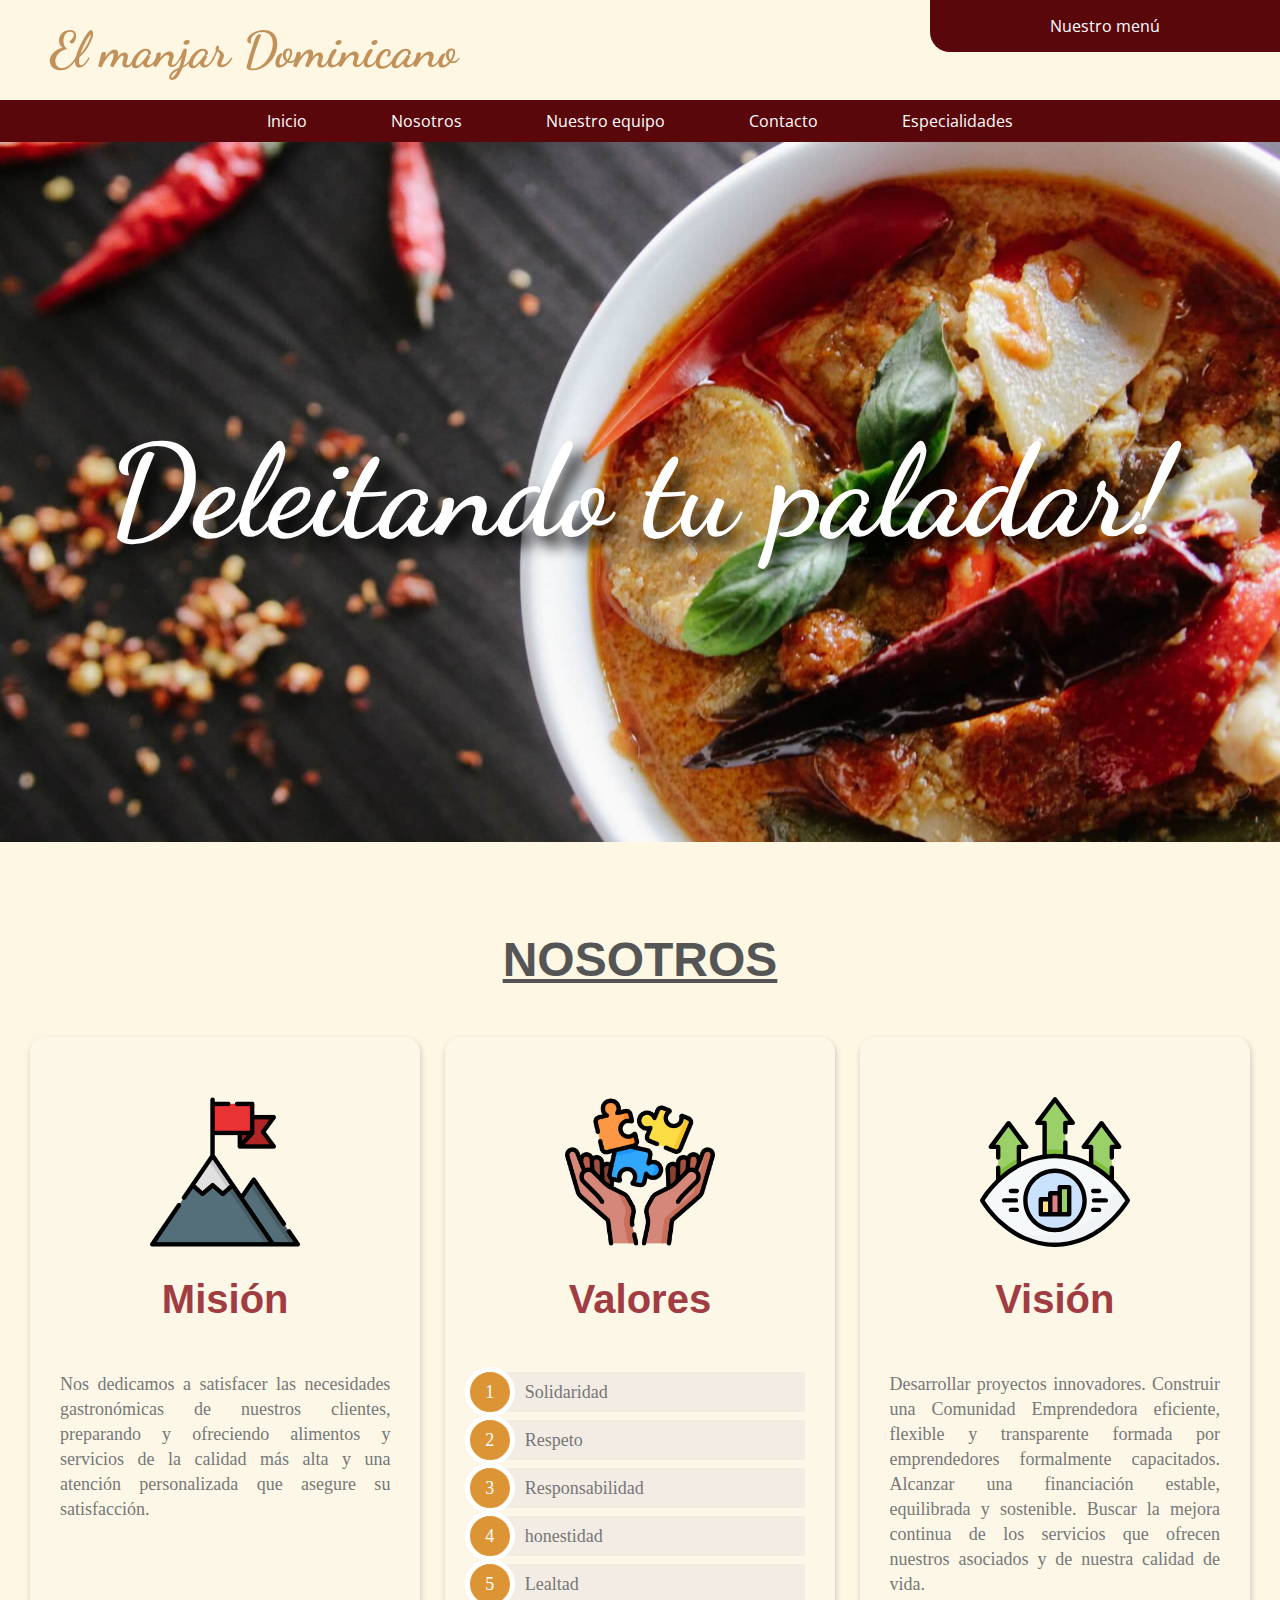
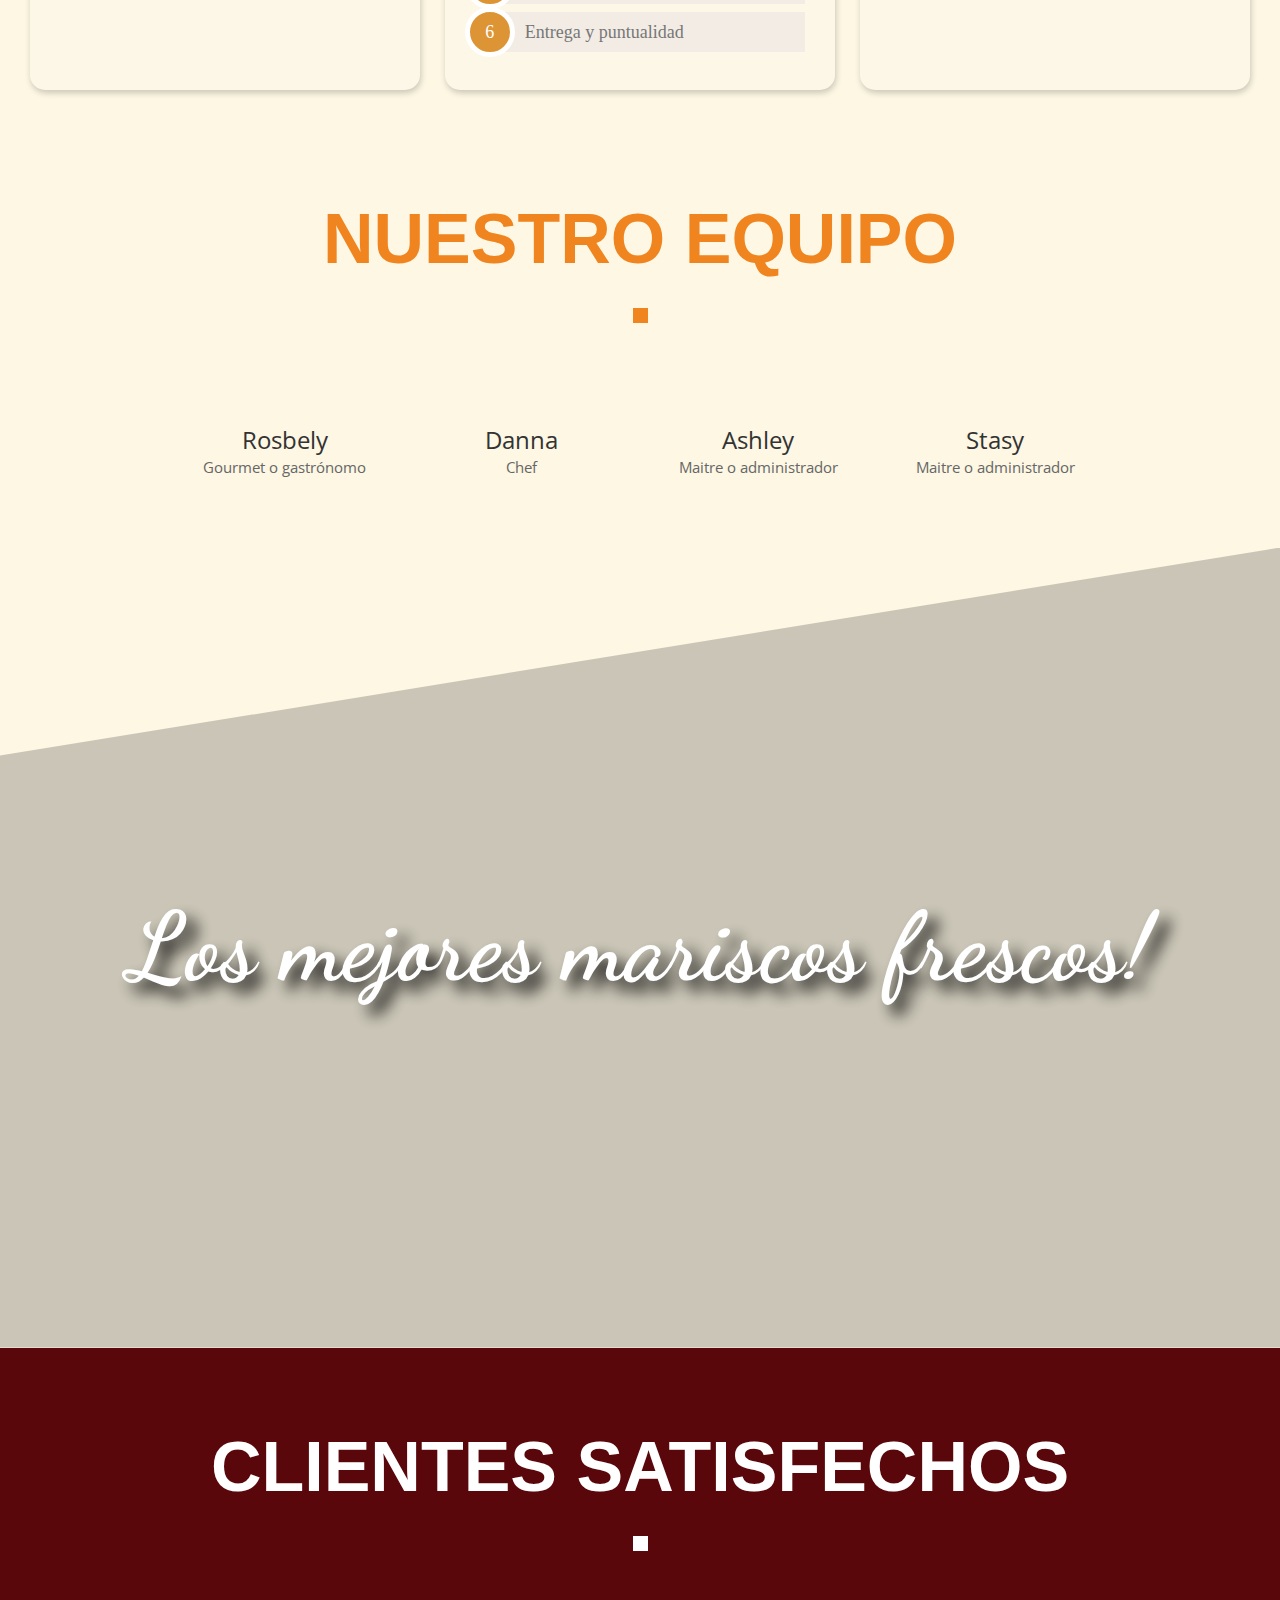
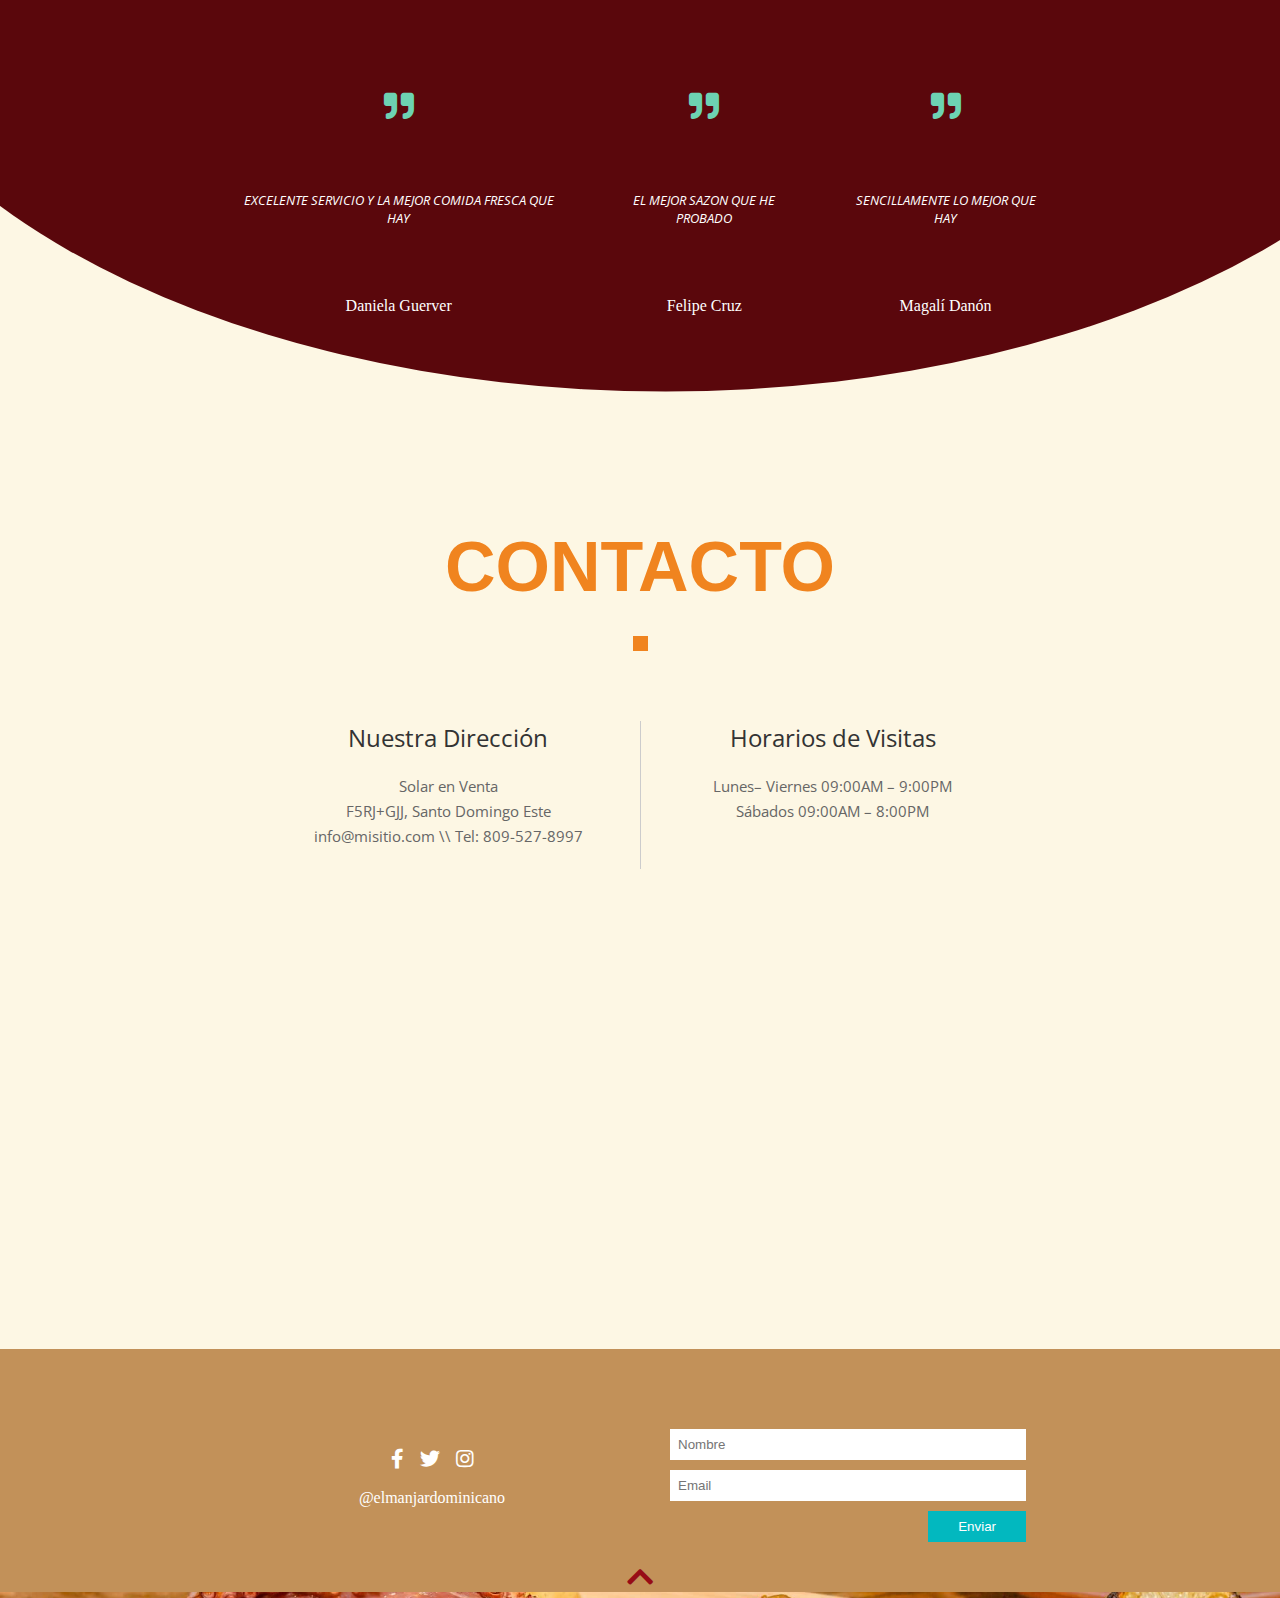
<file: index.html>
<!DOCTYPE html>
<html lang="en">
<head>
    <meta charset="UTF-8">
    <meta name="viewport" content="width=device-width, initial-scale=1.0">
    <title>Mi sitio</title>
    <link href="https://fonts.googleapis.com/css2?family=Open+Sans:wght@400;600;700&display=swap" rel="stylesheet">
    <link rel="stylesheet" href="https://cdnjs.cloudflare.com/ajax/libs/font-awesome/5.12.1/css/all.min.css">
    <link rel="preconnect" href="https://fonts.googleapis.com">
    <link rel="preconnect" href="https://fonts.gstatic.com" crossorigin>
    <link href="https://fonts.googleapis.com/css2?family=Dancing+Script:wght@400;700&display=swap" rel="stylesheet">
    <link rel="shortcut icon" href="img/favicon.png" type="image/x-icon">
    <link rel="stylesheet" href="css/main_style.css">
</head>
<body>
    <header class="cabecera_principal">
        <!-- <div class="caja_tres_color">
            <div class="caja turqueza"></div>
            <div class="caja azul"></div>
            <div class="caja verde"></div>
        </div> -->
        <div class="contenido_cabecera">
            <!-- <img src="LOGO.jpeg" alt=""> -->
            <h1 class="titulo_cabecera">El manjar Dominicano</h1>
        </div>
        <div class="menu_cabecera">
            <ul>
                <li><a href="#">Inicio</a></li>
                <li><a href="#nosotros">Nosotros</a></li>
                <li><a href="#nuestro equipo">Nuestro equipo  </a></li>
                <li><a href="#contacto">Contacto</a></li>
                <li><a href="./citas.html">Especialidades</a></li>
            </ul>
        </div>

        <a href="./citas.html" class="btn_flotante">Nuestro menú</a>
    </header>

    <div class="slider">
        <h2 class="slider-slogan">Deleitando tu paladar!</h2>
        <!-- <div class="bloques_contenido">
            <div class="caja turqueza">
                <a href="">
                    Meicina 
                    <span>general</span>
                </a>
            </div>
            <div class="caja azul">
                <a href="">
                    Asistecia
                    <span>medica</span>
                </a>
            </div>
            <div class="caja verde">
                <a href="">
                    Emergencias 
                    <span>medica</span>
                </a>
            </div> -->
        </div>
    </div>

     <div class="valores_mision_vision_container">
         <a name="nosotros"></a>
        <h2 class="nosotros_main_title">Nosotros</h2>

        <div class="sub_container_valor_mision_vision" id="sub_container_valor_mision_vision">
            <div class="mision" id="mision">
                <img src="img/goal.png" loading="lazy" class="mision_img" alt="">
                <h2 class="mision_title">Misión</h2>
                <p class="mision_text">
                    Nos dedicamos a satisfacer las necesidades gastronómicas de nuestros clientes, preparando y ofreciendo alimentos y 
                    servicios de la calidad más alta y una atención personalizada que asegure su satisfacción.
                </p>
            </div>
            <div class="valores" id="valores">
                <img src="img/integrity.png" loading="lazy" class="valores_img" alt="">
                <h2 class="valores_title">Valores</h2>
                <ul class="lista_valores">
                    <li><span class="number_item_valor">1</span>Solidaridad</li>
                    <li><span class="number_item_valor">2</span>Respeto </li>
                    <li><span class="number_item_valor">3</span>Responsabilidad</li>
                    <li><span class="number_item_valor">4</span>honestidad </li>
                    <li><span class="number_item_valor">5</span>Lealtad</li>
                    <li><span class="number_item_valor">6</span>Entrega y puntualidad</li>
                </ul>
            </div>
            <div class="vision" id="vision">
                <img src="img/vision.svg" loading="lazy" class="vision_img" alt="">
                <h2 class="vision_title">Visión</h2>
                <p class="vision_text">
                    Desarrollar proyectos innovadores. Construir una Comunidad Emprendedora eficiente, flexible y
                    transparente formada por emprendedores formalmente capacitados. Alcanzar una financiación
                    estable, equilibrada y sostenible. Buscar la mejora continua de los servicios que ofrecen nuestros
                    asociados y de nuestra calidad de vida.
                </p>
            </div>
        </div>
    </div>
    <a name="nuestro equipo"></a>

    <div class="nuestros_medicos">
        <h2>Nuestro Equipo</h2>
        <span class="cuadrito"></span>

        <div class="container_doctores">
            <div class="">
                <h2>Rosbely</h2>
                <p>Gourmet o gastrónomo</p>
            </div>
            <div class="">
                <h2>Danna</h2>
                <p>Chef</p>
            </div>
            <div class="">
                <h2>Ashley</h2>
                <p>Maitre o administrador</p>
            </div>
            <div class="">
                <h2>Stasy</h2>
                <p>Maitre o administrador</p>
            </div>
        </div>
    </div>


    <div class="paralax">
        <div class="paralax-overlay">
            <h2>Los mejores mariscos frescos!</h2>
        </div>
    </div>

    
    <div class="clientes_satisfechos">
        <h2>Clientes satisfechos</h2>
        <span class="cuadrito"></span>

        <div class="container_testimonios">
            <div>
                <i class="fas fa-quote-right"></i>
                <p>EXCELENTE SERVICIO Y LA MEJOR COMIDA FRESCA QUE HAY</p>
                <span>Daniela Guerver</span>

            </div>
            <div>
                <i class="fas fa-quote-right"></i>
                <p>EL MEJOR SAZON QUE HE PROBADO</p>
                <span>Felipe Cruz</span>
            </div>
            <div>
                <i class="fas fa-quote-right"></i>
                <p>SENCILLAMENTE LO MEJOR QUE HAY</p>
                <span>Magalí Danón</span>
            </div>
        </div>  

    </div>
    <a name="contacto"></a>

    <div class="contacto">
        <h2>Contacto</h2>
        <span class="cuadrito"></span>

        <div class="container_info">
            <div class="left">
                <h3>Nuestra Dirección</h3>
                <p>
                    Solar en Venta
                                 
                </p>
                <p>
                    F5RJ+GJJ, Santo Domingo Este    
                </p>
                <p>
                    info@misitio.com \\ Tel: 809-527-8997
                </p>
            </div>
            <div class="right">
                <h3>Horarios de Visitas</h3>
                <p>Lunes– Viernes 09:00AM – 9:00PM</p>
                <p>Sábados 09:00AM – 8:00PM</p>
            </div>
        </div>
        <iframe class="map" src="https://www.google.com/maps/embed?pb=!1m18!1m12!1m3!1d1157.9026384616038!2d-69.81841113911788!3d18.491355558312378!2m3!1f0!2f0!3f0!3m2!1i1024!2i768!4f13.1!3m3!1m2!1s0x8eaf8702f631c197%3A0x63cf42b4c5fa8dc8!2sSolar%20en%20Venta!5e0!3m2!1sen!2sdo!4v1654498781287!5m2!1sen!2sdo" width="600" height="450" style="border:0;" allowfullscreen="" loading="lazy" referrerpolicy="no-referrer-when-downgrade"></iframe>
    </div>

    <footer>
        <div class="container_info">
            <div class="left">
                <i class="fab fa-facebook-f"></i>
                <i class="fab fa-twitter"></i>
                <i class="fab fa-instagram"></i>
                <p>@elmanjardominicano</p>
            </div>
            <div class="right">
                <form action="">
                    <input type="text" placeholder="Nombre">
                    <input type="text" placeholder="Email">
                    <button type="submit">Enviar</button>
                </form>
            </div>
        </div>
        <i class="fas fa-chevron-up up"></i>
        <div class="mini_paralax">

        </div>
    </footer>

    <script src="js/main.js"></script>
</body>
</html>
</file>
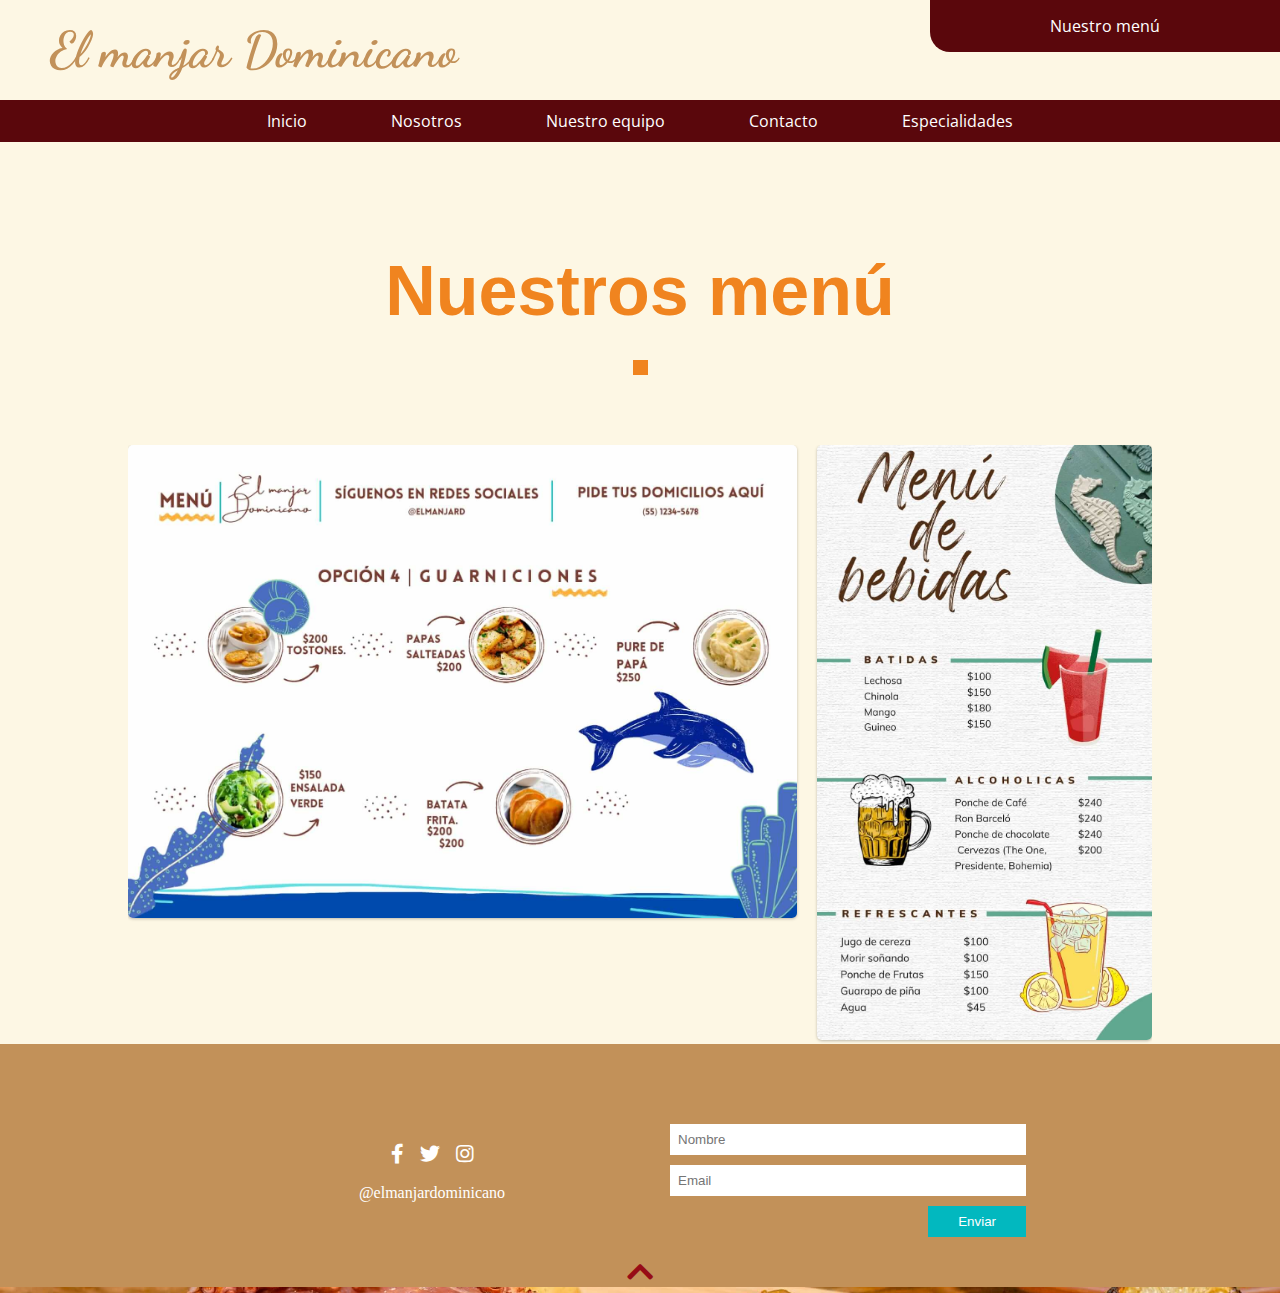
<file: citas.html>
<!DOCTYPE html>
<html lang="en">
<head>
    <meta charset="UTF-8">
    <meta name="viewport" content="width=device-width, initial-scale=1.0">
    <title>Mi sitio</title>
    <link href="https://fonts.googleapis.com/css2?family=Open+Sans:wght@400;600;700&display=swap" rel="stylesheet">
    <link rel="stylesheet" href="https://cdnjs.cloudflare.com/ajax/libs/font-awesome/5.12.1/css/all.min.css">
    <link rel="preconnect" href="https://fonts.googleapis.com">
    <link rel="preconnect" href="https://fonts.gstatic.com" crossorigin>
    <link href="https://fonts.googleapis.com/css2?family=Dancing+Script:wght@400;700&display=swap" rel="stylesheet">
    <link rel="shortcut icon" href="img/favicon.png" type="image/x-icon">
    <link rel="stylesheet" href="css/main_style.css">
</head>
<body>
    <header class="cabecera_principal">
        <!-- <div class="caja_tres_color">
            <div class="caja turqueza"></div>
            <div class="caja azul"></div>
            <div class="caja verde"></div>
        </div> -->
        <div class="contenido_cabecera">
            <!-- <img src="LOGO.jpeg" alt=""> -->
            <h1 class="titulo_cabecera">El manjar Dominicano</h1>
        </div>
        <div class="menu_cabecera">
            <ul>
                <li><a href="./index.html">Inicio</a></li>
                <li><a href="#nosotros">Nosotros</a></li>
                <li><a href="#nuestro equipo">Nuestro equipo  </a></li>
                <li><a href="#contacto">Contacto</a></li>
                <li><a href="./citas.html">Especialidades</a></li>
            </ul>
        </div>

        <a href="./citas.html" class="btn_flotante">Nuestro menú</a>

    <div class="citas_medicas">
        <h2>Nuestros menú</h2>
        <span class="cuadrito"></span>

        <div class="container-menu">
            <div class="menu1">
                <img src="img/menu1.jpeg" alt="menu1">
            </div>
            <div class="menu2">
                <img src="img/menu2.jpeg" alt="menu2">
            </div>
        </div>
    </div>

    <footer>
        <div class="container_info">
            <div class="left">
                <i class="fab fa-facebook-f"></i>
                <i class="fab fa-twitter"></i>
                <i class="fab fa-instagram"></i>
                <p>@elmanjardominicano</p>
            </div>
            <div class="right">
                <form action="">
                    <input type="text" placeholder="Nombre">
                    <input type="text" placeholder="Email">
                    <button type="submit">Enviar</button>
                </form>
            </div>
        </div>
        <i class="fas fa-chevron-up up"></i>
        <div class="mini_paralax">

        </div>
    </footer>



    <script src="js/main.js"></script>
</body>
</html>
</file>
<file: css/main_style.css>
/* ----------------------Cabecera y estilos globales------------------------- */
*{
    padding: 0px;
    margin: 0px;
    box-sizing: border-box;
}
html{
    scroll-behavior: smooth;
    background-color: #FDF7E4;
}
.cabecera_principal{
    width: 100%;
    
}
.caja_tres_color{
    display: grid;
    grid-template-columns: 1fr 1fr 1fr;
}
.caja{
    height: 10px;
}
.caja.turqueza{
    background-color: #5fa78f;
}
.caja.azul{
    background-color: #c29159;
}
.caja.verde{
    background-color: #374c3b;
}
.contenido_cabecera{
    width: 100%;
    height: 100px;
    display: flex;
    align-items: center;
}
.titulo_cabecera{
    font-family: 'Dancing Script', cursive;
    font-size: 4em;
    font-weight: bold;
    margin-left: 50px;
    color: #c29159;
    font-size: 50px;
}
.btn_flotante{
    position: fixed;
    top: 0px;
    right: 0px;
    height: 52px;
    background: #5a070c;
    width: 350px;
    color: #ffffff;
    text-decoration: none;
    display: flex;
    align-items: center;
    justify-content: center;
    font-family: 'Open Sans', sans-serif;
    border-bottom-left-radius: 20px;
}
.menu_cabecera{
    width: 100%;
    background-color: #5a070c;
    text-align: center;
}
.menu_cabecera ul{
    list-style: none;
}
.menu_cabecera ul li{
    display: inline-block;

}
.menu_cabecera ul li a{
    color: #fff;
    text-decoration: none;
    display: block;
    font-family: 'Open Sans', sans-serif;
    padding: 10px 40px;
    text-align: center;
}

/* ----------------------Slider-------------------------- */

.slider{
    width: 100%;
    height: 700px;
    background-color: transparent;
    background: url('../img/slider.jpg');
    background-size: cover;
    background-position: 50% 50%;
    background-size: cover;
    background-repeat: no-repeat;

    display: flex;
    justify-content: center;
    align-items: center;
    margin-bottom: 80px;
    /* border-bottom: 1px solid #ccc; */

}
.slider-slogan{
    font-size: 8em;
    font-family: 'Dancing Script', cursive;
    color: #fff;
    text-shadow: 10px 10px 15px  rgb(0,0,0);
}
.slider .bloques_contenido{
    display: flex;
    align-items: flex-start;
    width: 75%;
    overflow: hidden;
}
.bloques_contenido .caja{
    width: 33.3%;
    height: 300px;
    border-bottom: 10px solid #000;
    display: flex;
    align-items: center;
    justify-content: center;

}
.bloques_contenido .caja a{
    color: #ffffff;
    text-decoration: none;
    font-size: 32px;
    font-family: 'Open Sans', sans-serif;
    display: flex;
    align-items: center;
    flex-direction: column;
    text-transform: uppercase;
}
.bloques_contenido .caja a span{
    font-weight: bold;
}

.bloques_contenido .caja.turqueza{
    border-bottom: 10px solid rgb(2, 184, 191);
    background: rgba(2, 184, 191,.7);
}
.bloques_contenido .caja.azul{
    border-bottom: 10px solid rgb(25, 144, 206);
    background: rgba(25, 144, 206,.7);
    height: 280px;
}
.bloques_contenido .caja.verde{
    border-bottom: 10px solid rgb(7, 188, 131);
    background: rgba(7, 188, 131,.7);
}

/* ----------------------Nosotros-------------------------- */

.column_info_container{
    display: flex;
    justify-content: center;
}
.column_info{
    width: 33.3%;
    padding: 30px;
    margin: 20px;
    box-shadow: 1px 1px 10px rgba(0,0,0,.1);
    opacity: 0;
    max-width: 500px;
}

.nosotros_main_title{
    font-size: 3em;
    margin: auto;
    font-family: 'Noto Sans JP', sans-serif;
    text-transform: uppercase;
    color: #555555;
    display: flex;
    text-align: center;
    margin-bottom: 50px;
    flex-direction: column;
    text-decoration: underline;
}
.valores_mision_vision_container{
    padding: 10px 30px 100px 30px;
}
.sub_container_valor_mision_vision{
    display: flex;
    justify-content: space-between;

}
.sub_container_valor_mision_vision > div{
    width: 32%;
    padding: 30px;
    background-color: #fdf7e8;
    box-shadow: 1px 3px 6px rgba(0,0,0,.2);
    border-radius: 15px;
}
.mision_img,
.valores_img,
.vision_img{
    width: 150px;
    display: block;
    margin: 30px auto;
}
.mision_title,
.valores_title,
.vision_title{
    font-family: 'Noto Sans JP', sans-serif;
    color: #a03c42;
    text-align: center;
    font-size: 2.5em;
    margin-bottom: 50px;
    /* font-weight: 300; */
    font-weight: bold;

}
.mision_text,
.valores_text,
.vision_text{
    font-size: 18px;
    line-height: 25px;
    color: #777777;
    text-align: justify;
    
}
.lista_valores{
    list-style: none;
}
.lista_valores li{
    margin: 8px 0px;
    background: #f2ece5;
    padding-left: 50px;
    position: relative;
    height: 40px;
    display: flex;
    align-items: center;
    color: #777777;
    font-size: 18px;
}
.lista_valores li span{
    display: inline-flex;
    justify-content: center;
    align-items: center;
    color: #fff;
    height: 50px;
    width: 50px;
    border-radius: 50%;
    border: 15px solid #fff;
    border-width: thick;
    background: #dd9434;
    position: absolute;
    left: -10px;
}
/* ----------------------Nosotros-------------------------- */



.nosotros{
    width: 70%;
    margin: auto;
    margin-bottom: 300px;
}
.nosotros > h2,
.nuestros_medicos > h2,
.clientes_satisfechos > h2,
.contacto > h2,
.citas_medicas > h2{
    text-align: center;
    font: normal normal normal 70px/1.4em avenir-lt-w01_85-heavy1475544,sans-serif;
    color: #f0841f;
    font-weight: bold;
    text-transform: uppercase;
}
.nosotros .cuadrito,
.servicios .cuadrito,
.nuestros_medicos .cuadrito,
.clientes_satisfechos .cuadrito,
.contacto .cuadrito,
.citas_medicas .cuadrito{    
    background-color: #f0841f;
    display: block;
    height: 15px;
    width: 15px;
    margin: auto;
    margin-bottom: 70px;
    margin-top: 20px;
}
.contenido_nosotros{
    display: flex;
}
.contenido_nosotros > div{
    width: 50%;
    padding: 0px 25px;
    padding-top: 20px;
    font: normal normal normal 15px/1.4em 'open sans',sans-serif;
    color: #666666;
}
.contenido_nosotros .right{
    border-left: 1px solid #ccc;
}
.contenido_nosotros .right a{
    display: block;
    color: #666666;
}
.contenido_nosotros .left h3{
    font-size: 30px;
    line-height: 40px;
}
.contenido_nosotros .left ul{
    padding-left: 20px;
}

/* ----------------------Nuestros medicos-------------------------- */

.nuestros_medicos{
    width: 100%;
    margin-bottom: 70px;
}
.container_doctores{
    width: 74%;
    margin: auto;
    display: flex;
    justify-content: center;
    overflow: hidden;
}
.container_doctores > div{
    display: flex;
    align-items: center;
    flex-direction: column;
    width: 33.3%;
    margin-top: 30px;
}
.container_doctores > div img{
    width: 200px;
    margin-bottom: 30px;
}
.container_doctores > div img.turqueza{
    border-bottom: 10px solid #f0841f;
}
.container_doctores > div img.azul{
    border-bottom: 10px solid #f0841f;
}
.container_doctores > div img.verde{
    border-bottom: 10px solid #f0841f;
}

.container_doctores > div h2{
    font: normal normal normal 24px/1.4em 'open sans',sans-serif;
    color: #333333;
    text-align: center;
}
.container_doctores > div p{
    text-align: center;
    font: normal normal normal 15px/1.4em 'open sans',sans-serif;
    color: #666666;
}

/* ----------------------Paralax-------------------------- */

.paralax{
    width: 100%;
    height: 800px;
    background: url('../img/paralaximg.jpg');
    background-size: cover;
    background-repeat: no-repeat;
    background-attachment: fixed;
    clip-path: polygon(0 26%, 100% 0, 100% 100%, 0% 100%);
    position: relative;
}
.paralax-overlay {
    position: absolute;
    top: 0;
    right: 0;
    bottom: 0;
    left: 0;
    background: rgba(0,0,0,.2);
    display: flex;
    justify-content: center;
    align-items: center;
}
.paralax-overlay h2 {
    color: #fff;
    font-size: 6em;
    font-family: 'Dancing Script', cursive;
    text-shadow: 10px 10px 15px  rgb(0,0,0);
}


/* ----------------------Clientes Satisfechos-------------------------- */

.clientes_satisfechos{
    background: #5a070c;
    color: #ffffff;
    padding: 70px;
    margin-bottom: 70px;
    height: 700px;
    clip-path: ellipse(66% 69% at 52% 23%);




}
.clientes_satisfechos > h2{
    color: #ffffff;
}
.clientes_satisfechos .cuadrito{
    background-color: #ffffff;
}
.container_testimonios{
    display: flex;
    justify-content: center;
    width: 75%;
    margin: auto;
    text-align: center;
}
.container_testimonios > div{
    text-align: center;
    margin: 0px 20px;
}
.container_testimonios > div i{
    font-size: 30px;
    margin: 70px 0px;
    color: #6dd2b2;
    text-align: center;
}
.container_testimonios > div p{
    font: normal normal normal 13px/1.4em 'open sans',sans-serif;
    font-style: italic;
    margin-bottom: 70px;
    text-align: center;
}

/* ----------------------Contacto-------------------------- */

.contacto{
    width: 100%;
}
.contacto > img{
    margin: auto;
    display: block;
    margin-bottom: 40px;
    max-width: 100%;
}
.contacto .container_info{
    display: flex;
    width: 60%;
    margin: auto;
    margin-bottom: 30px;
}
.contacto .container_info > div{
    width: 50%;
    text-align: center;
    padding-bottom: 20px;
}
.contacto .container_info > .right{
    border-left: 1px solid #cccccc;
}
.contacto .container_info > div h3{
    font: normal normal normal 24px/1.4em 'open sans',sans-serif;
    color: #333333;
    margin-bottom: 20px;
}
.contacto .container_info > div p{
    font: normal normal normal 15px/1.4em 'open sans',sans-serif;
    color: #666666;
    line-height: 25px;
}
.map {
    display: block;
    width: 70%;
    margin: auto;
}

/* ----------------------Footer-------------------------- */

footer{
    width: 100%;
    background-color: #c29159;
    padding-top: 80px;
    text-align: center;

}
footer .container_info{
    display: flex;
    width: 65%;
    margin: auto;
}
footer .container_info .right form input{
    display: block;
    width: 100%;
    padding: 8px;
    margin-bottom: 10px;
    border: none;
}
footer .container_info .right form button{
    padding: 8px 30px;
    border: none;
    background-color: #02b8bf;
    color: #ffffff;
    float: right;

}
footer .container_info .left {
    color: #fff;
}
footer .container_info .left i{
    font-size: 20px;
    margin: 20px 6px;
}
footer .container_info > div{
    width: 50%;
    text-align: center;
    padding: 0px 30px;
    margin-bottom: 20px;
}
footer .up{
    color: #970c16;
    font-size: 30px;
    cursor: pointer;
}
.mini_paralax{
    background: url('../img/paralaximg.jpg');
    background-size: cover;
    background-position: 0px 600px;
    width: 100%;
    height: 6px;
}


/* ----------------------Citas medicas-------------------------- */

.citas_medicas{
    width: 100%;
}
.citas_medicas > h2{
    margin-top: 100px;
    text-transform: initial;
}
.container-menu{
    width: 80%;
    display: grid;
    grid-template-columns: 2fr 1fr;
    /* border: 1px solid red; */
    overflow: hidden;
    margin: auto;
    grid-gap: 20px;
}
.container-menu img{
    max-width: 100%;
    border-radius: 5px ;
    box-shadow: 0px 1px 3px rgba(0,0,0,.25);
}
</file>
